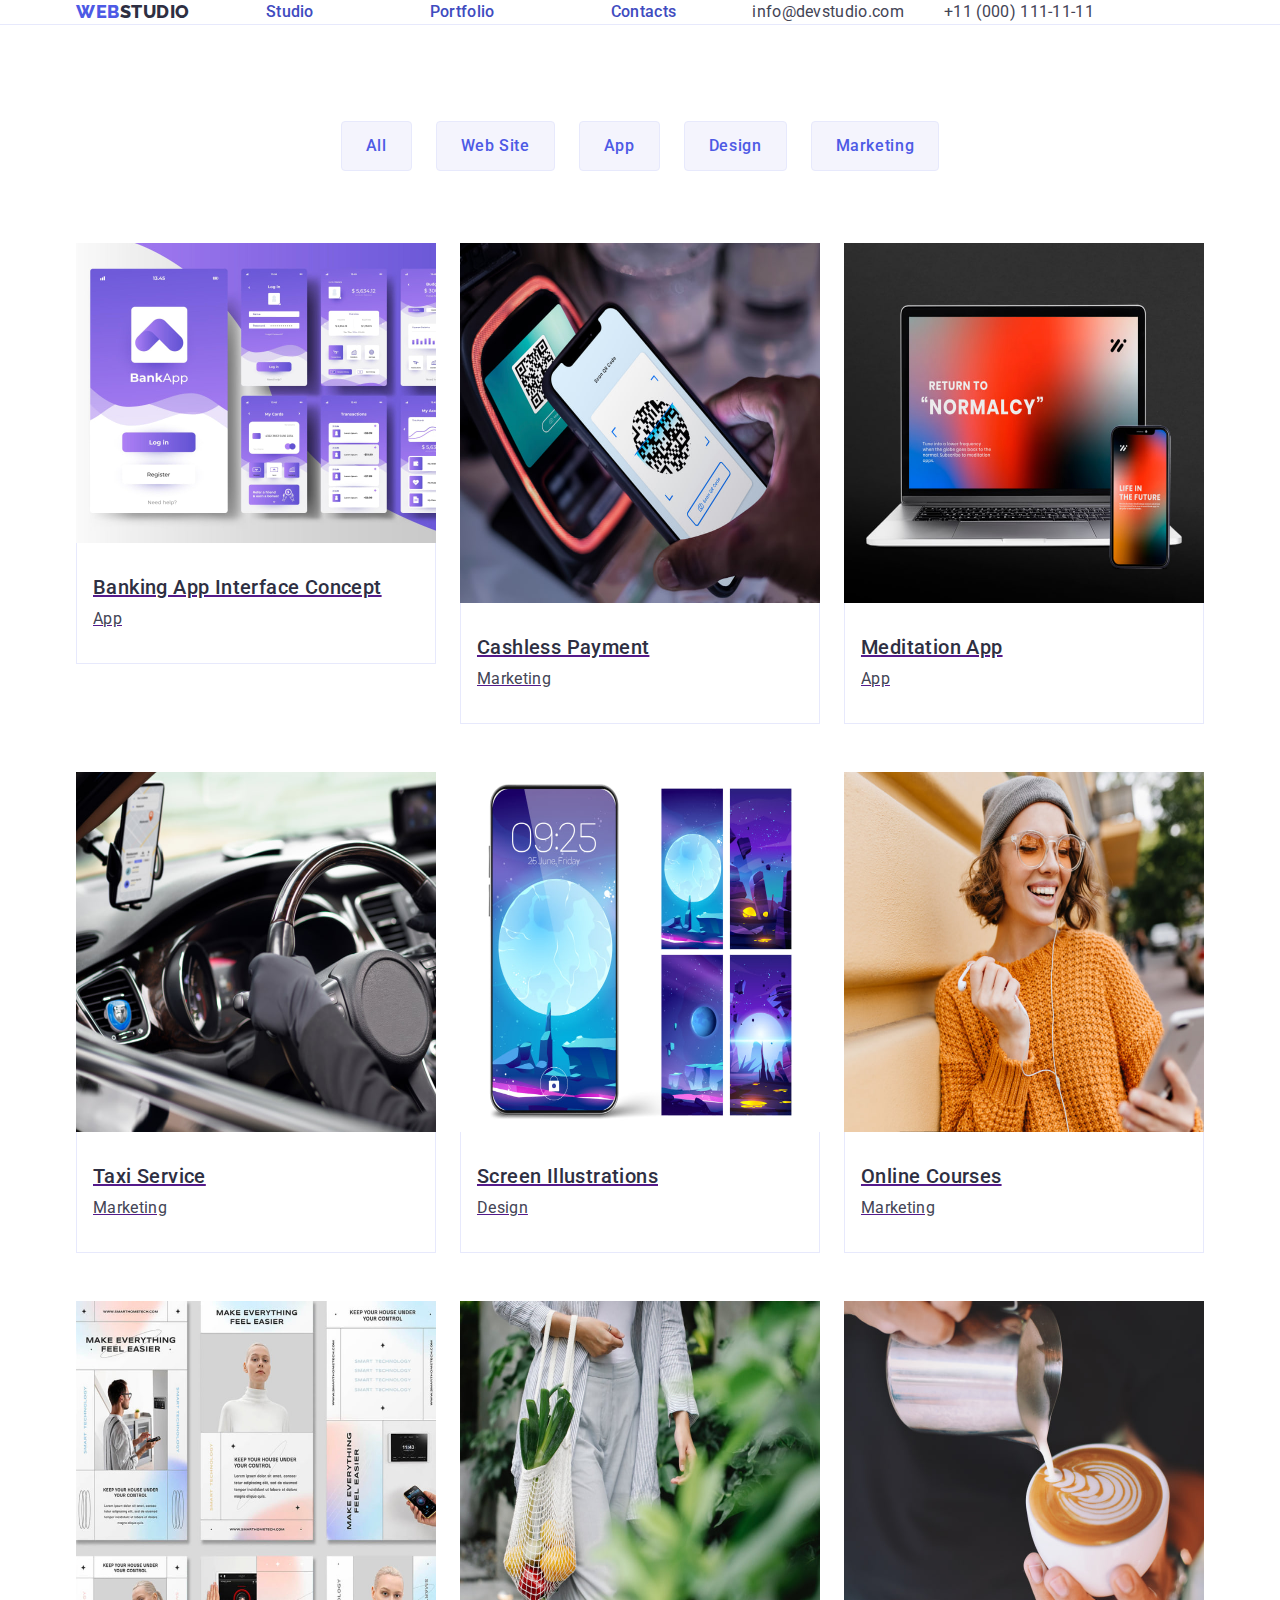
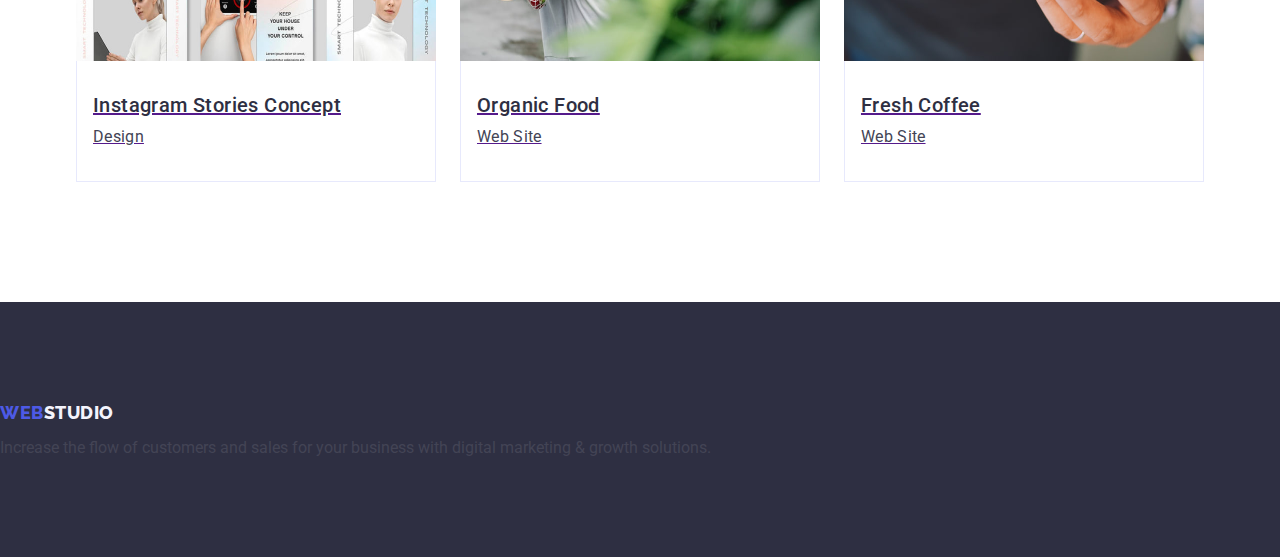
<file: portfolio.html>
<!DOCTYPE html>
<html lang="en">
    <head>
        <meta charset="UTF-8">
        <meta http-equiv="X-UA-Compatible" content="IE=edge">
        <meta name="viewport" content="width=device-width, initial-scale=1.0">
        <title>WebStudio</title>

        <link rel="preconnect" href="https://fonts.googleapis.com">
        <link rel="preconnect" href="https://fonts.gstatic.com" crossorigin>
        <link href="https://fonts.googleapis.com/css2?family=Raleway:ital,wght@0,800;1,800&family=Roboto:ital,wght@0,400;0,500;0,700;0,900;1,400;1,500;1,700;1,900&display=swap" rel="stylesheet">
        
        <link rel="stylesheet" href="https://cdnjs.cloudflare.com/ajax/libs/modern-normalize/1.1.0/modern-normalize.min.css"
            integrity="sha512-wpPYUAdjBVSE4KJnH1VR1HeZfpl1ub8YT/NKx4PuQ5NmX2tKuGu6U/JRp5y+Y8XG2tV+wKQpNHVUX03MfMFn9Q=="
            crossorigin="anonymous" referrerpolicy="no-referrer" />
            
        <link rel="stylesheet" href="https://cdn.jsdelivr.net/npm/modern-normalize@1.1.0/modern-normalize.min.css" />
        <link rel="stylesheet" href="./css/style.css">
        

    </head>
    <body> 
        <!--Header-->
        <header class="logo-header">
            
                <div class="container-nav container">
                    <nav class="navigation">
                        <a href="./index.html" class="logo-header-link link">Web<span class="logo-header-blue">Studio</span></a>
                        <ul class="header-list">
                            <li><a href="./index.html" class="link-menu link">Studio</a></li>
                            <li><a href="./portfolio.html" class="link-menu link">Portfolio</a></li>
                            <li><a href="" class="link-menu link">Contacts</a></li>
                        </ul>
                    </nav>
                    <address class="contact-list">
                        <ul class="header-list">
                            <li><a href="mailto:info@devstudio.com" class="link-contact link">info@devstudio.com</a></li>
                            <li><a href="tel:+110001111111" class="link-contact link">+11 (000) 111-11-11</a></li>
                        </ul>
                    </address>
                </div>
               
        </header>
        <main>
            <!--Section-->
            <section class="section-mt">
                <div class="container">
                    <!--FilterS-->
                    <h1 hidden>Filters</h1>
                    <ul class="section-mt-list">
                        <li><button class="filter-btn-active" type="button">All</button></li>
                        <li><button class="filter-btn-active" type="button">Web Site</button></li>
                        <li><button class="filter-btn-active" type="button">App</button></li>
                        <li><button class="filter-btn-active" type="button">Design</button></li>
                        <li><button class="filter-btn-active" type="button">Marketing</button></li>
                    </ul>
                    <ul class="section-mw-list">
                                <li class="app-item">
                                    <a href="" class="link-search">
                                        <div class="daser">
                                            <img src="./images/app.jpg" alt="Banking App Interface Concept" width="360" class="filters-list">
                                            <p class="tery">14 Stylish and User-Friendly App Design Concepts · 
                                                Task Manager App · Calorie Tracker App · Exotic Fruit Ecommerce App ·
                                                Cloud Storage App
                                            </p>
                                        </div>
                                        <div class="app-container">
                                            <h2 class="list-text">Banking App Interface Concept</h2>
                                            <p class="list-name">App</p>
                                        </div>
                                    </a>
                                </li>
                        
                        <li class="app-item">
                            <a href="" class="link-search">
                                <div class="daser">
                                    <img src="./images/orkod.jpg" alt="Cashless Payment" width="360" height="360" class="filters-list">
                                    <p class="tery">14 Stylish and User-Friendly App Design Concepts ·
                                        Task Manager App · Calorie Tracker App · Exotic Fruit Ecommerce App ·
                                        Cloud Storage App
                                    </p>
                                </div>
                               <div class="app-container">
                                    <h2 class="list-text">Cashless Payment</h2>
                                    <p class="list-name">Marketing</p>
                                </div>
                            </a>
                    
                        </li>
                
                        <li class="app-item">
                            <a href="" class="link-search">
                                <div class="daser">
                                    <img src="./images/site.jpg" alt="Meditation App" width="360" height="360" class="filters-list">
                                    <p class="tery">14 Stylish and User-Friendly App Design Concepts ·
                                        Task Manager App · Calorie Tracker App · Exotic Fruit Ecommerce App ·
                                        Cloud Storage App
                                    </p>
                                </div>
                                <div class="app-container">
                                    <h2 class="list-text">Meditation App</h2>
                                    <p class="list-name">App</p>
                                </div>
                            </a>
                        </li>
                    
                        <li class="app-item">
                            <a href="" class="link-search">
                                <div class="daser">
                                    <img src="./images/car.jpg" alt="Taxi Service" width="360" height="360" class="filters-list">
                                    <p class="tery">14 Stylish and User-Friendly App Design Concepts ·
                                        Task Manager App · Calorie Tracker App · Exotic Fruit Ecommerce App ·
                                        Cloud Storage App
                                    </p>
                                </div>
                                <div class="app-container">
                                    <h2 class="list-text">Taxi Service</h2>
                                    <p class="list-name">Marketing</p>
                                </div>    
                            </a>
                        </li>


                        <li class="app-item">
                            <a href="" class="link-search">
                                <div class="daser">
                                    <img src="./images/wallpaper.jpg" alt="Screen Illustrations" width="360" height="360" class="filters-list">
                                    <p class="tery">14 Stylish and User-Friendly App Design Concepts ·
                                        Task Manager App · Calorie Tracker App · Exotic Fruit Ecommerce App ·
                                        Cloud Storage App
                                    </p>
                                </div>
                                <div class="app-container">
                                    <h2 class="list-text">Screen Illustrations</h2>
                                    <p class="list-name">Design</p>
                                </div>
                            </a>
                        </li>


                        <li class="app-item">
                            <a href="" class="link-search">
                                <div class="daser">
                                    <img src="./images/music.jpg" alt="Online Courses" width="360" height="360" class="filters-list">
                                    <p class="tery">14 Stylish and User-Friendly App Design Concepts ·
                                        Task Manager App · Calorie Tracker App · Exotic Fruit Ecommerce App ·
                                        Cloud Storage App
                                    </p>
                                </div>
                                <div class="app-container">
                                    <h2 class="list-text">Online Courses</h2>
                                    <p class="list-name">Marketing</p>
                                </div>
                            </a>
                        </li>

                        <li class="app-item">
                            <a href="" class="link-search">
                                <div class="daser">
                                    <img src="./images/AiChat.jpg" alt="Instagram Stories Concept" width="360" height="360" class="filters-list">
                                    <p class="tery">14 Stylish and User-Friendly App Design Concepts ·
                                        Task Manager App · Calorie Tracker App · Exotic Fruit Ecommerce App ·
                                        Cloud Storage App
                                    </p>
                                </div>
                                <div class="app-container">
                                    <h2 class="list-text">Instagram Stories Concept</h2>
                                    <p class="list-name">Design</p>
                                </div>
                            </a>
                        </li>

                        <li class="app-item">
                            <a href="" class="link-search">
                                <div class="daser">
                                    <img src="./images/fruit.jpg" alt="Organic Food" width="360" height="360" class="filters-list">
                                    <p class="tery">14 Stylish and User-Friendly App Design Concepts ·
                                        Task Manager App · Calorie Tracker App · Exotic Fruit Ecommerce App ·
                                        Cloud Storage App
                                    </p>
                                </div>
                                <div class="app-container">
                                    <h2 class="list-text">Organic Food</h2>
                                    <p class="list-name">Web Site</p>
                                </div>
                    </a>
                        </li>

                        <li class="app-item">
                            <a href="" class="link-search">
                                <div class="daser">
                                    <img src="./images/coffe.jpg" alt="Fresh Coffee" width="360" height="360" class="filters-list">
                                    <p class="tery">14 Stylish and User-Friendly App Design Concepts ·
                                        Task Manager App · Calorie Tracker App · Exotic Fruit Ecommerce App ·
                                        Cloud Storage App
                                    </p>
                                </div>
                                <div class="app-container">
                                    <h2 class="list-text">Fresh Coffee</h2>
                                    <p class="list-name">Web Site</p>
                                </div>
                            </a>
                        </li>
                    </ul>
                </div>
            </section>

        </main>
        <!--Footer-->
        <footer class="footer">
            
                <a href="./index.html" class="logo-link link">Web<span class="logo-text">Studio</span></a>
                <p>Increase the flow of customers and sales for your business with digital marketing & growth solutions.</p>

        </footer>

    </body>
</html>
</file>
<file: css/style.css>
:root {
    --main-bg-color: #FFFFFF;
    --main-pg-color: #4d5ae5;
    --main-vg-color: #2e2f42;
    --main-mg-color: #434455;
    --second-background-color: #404bbf;
    --main-ag-color: #F4F4FD;
    --main-qg-color:#8e8f99;
}

body {
    font-family: "Roboto", sans-serif;
    color: #434455;
    background-color: var(--main-bg-color);
}

 ul {
     padding-left: 0;
 }
* {
    margin: 0;
}
.list {
    list-style: none;
}

img {
    display: block;
}

/* WebStudio */

/* Header */

    .header {
        border-bottom: 1px solid #e7e9fc;
        box-shadow: 0px 2px 1px rgba(46, 47, 66, 0.08), 0px 1px 1px rgba(46, 47, 66, 0.16), 0px 1px 6px rgba(46, 47, 66, 0.08);
    
    }

    .container-nav{
        display: flex;
    }
    .container {
        
        width: 1158px;
        padding: 0 15px;
        margin: 0 auto;
       
    }

    
    
    .navigation {
        display: flex;
        align-items: center;
    }

    .logo-header-link{
        font-family: "Raleway", sans-serif;
        font-weight: 800;
        font-size: 18px;
        line-height: 1.17;
        letter-spacing: 0.03em;
        text-transform: uppercase;
        color: var(--main-pg-color);
        text-decoration: none; 
        margin-right: 76px;
    }

   
    .logo-header-blue{
        text-decoration: none;
        color: var(--main-vg-color);
        
    }

    .link-menu{
        font-weight: 500;
        font-size: 16px;
        line-height: 1.5;
        letter-spacing: 0.02em;
        color: var(--main-vg-color);
        text-decoration: none;
        padding-top: 24px;
        padding-bottom: 24px;
        margin-right: 76px;
        position: relative;
        color: #404bbf;
        transition: color 250ms cubic-bezier(0.4, 0, 0.2, 1);

    }
        .link-menu::after {
            content: '';
            position: absolute;
            left: 0;
            bottom: -1px;
            height: 4px;
            background-color: #404bbf;
            border-radius: 2px;
        
        }

    .link-menu:hover,
    .link-menu:focus{
        color: var(--second-background-color);
    }

    .contact-list {
        font-style: normal;
        
    }
    
    .header-list {
        list-style: none;
        display: flex;
        gap: 40px;
    }

    .link-contact {
        color: var(--main-vg-color);
        text-decoration: none;
        line-height: 1.5;
        letter-spacing: 0.02em;
        color: var(--main-mg-color);
        transition: color 250ms cubic-bezier(0.4, 0, 0.2, 1);
    }
    
    .link-contact:hover,
    .link-contact:focus{
        color: var(--second-background-color);
    }
    

/* Section-1 */
    .section-mc {
        background-color: var(--main-vg-color);
        padding: 188px 0;
        background-image: linear-gradient(rgba(46, 47, 66, 0.7),
        rgba(46, 47, 66, 0.7)), 
        url(../images/img-name.jpeg);
        max-width: 1440px;
        background-repeat: no-repeat;
        background-position: center;
        background-size: cover;
    }

    .section-header{
        font-size: 56px;
        line-height: 1.07;
        text-align: center;
        letter-spacing: 0.02em;
        color: #FFFFFF;
        max-width: 496px;
    }

    .filter-btn:hover,
    .filter-btn:focus {
        background-color: var(--second-background-color);
        color: var(--main-bg-color);
        cursor: pointer;
    }

    .filter-btn{
        font-family: "Roboto", sans-serif;
        font-weight: 500;
        font-size: 16px;
        line-height: 1.5;
        letter-spacing: 0.04em;
        background-color: #4D5AE5;
        color: #ffffff;
        min-width: 169px;
        height: 56px;
        border: none;
        border-radius: 4px;
        cursor: pointer;
        display: block;
        transition: background-color 250ms cubic-bezier(0.4, 0, 0.2, 1);
        
    }

/* Section-2 */
    .section-md{
        padding: 120px 0;
    }

    .section-heading {
        font-size: 36px;
        line-height: 1.11;
        text-align: center;
        letter-spacing: 0.02em;
        text-transform: capitalize;
        color: var(--main-vg-color);
        margin-bottom: 72px;

    }

    .section-md-list{
        display: flex;
        gap: 24px;
        list-style: none;
    }

    .section-md-information{
        width: calc((100% - 72px) / 4);
    }

    .icon-container{
        display: flex;
        align-items: center;
        justify-content: center;
        height: 112px;
        background-color: #f4f4fd;
        border-radius: 4px;
        margin-bottom: 8px;
    }
/* Section-3 */
    .section-ma{
        padding-bottom: 120px;
    }

    .section-ma-list{
        list-style: none;
        display: flex;
        gap: 24px;
    }

    .section-ma-photos{
        width:calc((100% - 48px) / 3);
    }

/* Section-4 */
    .section-mr{
        background-color: var(--main-ag-color);
        padding: 120px 0;
    }

    .section-list-mr{
        list-style: none;
        display: flex;
            gap: 24px;
    }

    .rml{
        background-color: var(--main-bg-color);
        width: calc((100% - 72px) / 4);
        border-radius: 0px 0px 4px 4px;
        box-shadow: rgba(46, 47, 66, 0.08),
            0px 1px 1px rgba(46, 47, 66, 0.16),
            0px 2px 1px rgba(46, 47, 66, 0.08);
            box-shadow: 0px 1px 6px rgba(46, 47, 66, 0.08),
                0px 1px 1px rgba(46, 47, 66, 0.16),
                0px 2px 1px rgba(46, 47, 66, 0.08);
    }

    .social-media-list{
        display: flex;
        justify-content: center;
        gap: 24px;
    
    }

    .income-lak{
        list-style-type: none;
        width: 40px;
        height: 40px;
        
    }

    .search-fn{
        width: 100%;
        height: 100%;
        background-color: var(--main-pg-color);
        border-radius: 50%;
        display: flex;
        align-items: center;
        justify-content: center;
        transition: background-color 250ms cubic-bezier(0.4, 0, 0.2, 1);
    }

    .search-fn:is(:hover, :focus){
        background-color: #404bbf;
    }

    .bjf-vdbj{
        fill: #f4f4fd;
    }
    
    
    .name-spec{
        padding: 32px 16px;
        
        padding: 32px 0;
        
    }
    .name{
        font-weight: 500;
        font-size: 20px;
        line-height: 1.2;
        letter-spacing: 0.02em;
        color: var(--main-vg-color);
        margin-bottom: 8px;
        text-align: center;
    }

    .specialization{
        font-size: 16px;
        line-height: 1.5;
        letter-spacing: 0.02em; 
        text-align: center;
    }

    .name-list{
        display: flex;
        justify-content: center;
        gap: 24px;
    }

    /* Section-5 */

        .customer-section{
            padding-top: 120px;
            padding-bottom: 120px;
        }
        .section-customer-header{
            font-size: 36px;
            line-height: 1.1;
            color: var(--main-vg-color);
            margin-bottom: 72px;
        }
        .customer-list{
            display: flex;
            gap: 24px;
        }
        .customer-item{
            width: calc((100% - 120px) / 6);
            height: 88px;
            list-style-type: none;
            
        }
        .customer-link{
            width: 100%;
            height: 100%;
            border: 1px solid #8e8f99;
            border-radius: 4px;
            display: flex;
            align-items: center;
            justify-content: center;
            color: var(--main-qg-color);
            transition: border-color 250ms cubic-bezier(0.4, 0, 0.2, 1),
                color 250ms cubic-bezier(0.4, 0, 0.2, 1);
        }

        .customer-link:is(:hover, :focus){
            border-color: #404bbf;
            color: #404bbf;
        }

        .customer-svg{
            fill: currentColor;
        }

    .photo {
        background-color: #FFFFFF;
    }

/* Portfolio */
   
    .logo-header{
        border-bottom: 1px solid #e7e9fc;
    }

    .section-mt{
        padding: 96px 0 120px;
    }

    .section-mt-list{
        display: flex;
        justify-content: center;
        gap: 24px;
        margin-bottom: 72px;
        list-style: none;
    }

    .section-mw-list{
        display: flex;
        flex-wrap: wrap;
        column-gap: 24px;
        row-gap: 48px;
        list-style: none;
    

    }

    .section-mq-filters{
        width: calc((100% - 48px) / 3);
    }
    
    .filter-btn-active {
        font-family: "Roboto", sans-serif;
        font-weight: 500;
        font-size: 16px;
        line-height: 1.5;
        letter-spacing: 0.04em;
        background-color: var(--main-ag-color);
        color: var(--main-pg-color);
        cursor: pointer;
        padding: 12px 24px;
        border: 1px solid #e7e9fc;
        border-radius: 4px;
        transition:color 250ms cubic-bezier(0.4, 0, 0.2, 1),
            background-color 250ms cubic-bezier(0.4, 0, 0.2, 1),
            border-color 250ms cubic-bezier(0.4, 0, 0.2, 1),
            box-shadow 250ms cubic-bezier(0.4, 0, 0.2, 1);

    }

    .filter-btn-active:is(:hover, :focus) {
        color: #FFFFFF;
        background-color: var(--second-background-color, #404BBF);
        border: 1px solid transparent;
        box-shadow: 0px 3px 1px rgba(0, 0, 0, 0.1), 0px 2px 1px rgba(0, 0, 0, 0.08), 0px 2px 2px rgba(0, 0, 0, 0.12);
        
    }


    .app-item{
        width: calc((100% - 48px) / 3);
        
    }

    .link-search{
        display: block;
        transition: box-shadow 250ms cubic-bezier(0.4, 0, 0.2, 1);
    }
    .link-search:is(:hover, :focus){
        box-shadow: 0px 1px 6px rgba(46, 47, 66, 0.08), 0px 1px 1px rgba(46, 47, 66, 0.16), 0px 2px 1px rgba(46, 47, 66, 0.08);
    }

        .link-search:hover .tery,
        .link-search:focus .tery {
            transform: translateY(0%);
        }

    .daser{
        position: relative;
        overflow: hidden;
    }

    .tery{
        position: absolute;
        top: 0;
        font-size: 16px;
        line-height: 1.5;
        letter-spacing: 0.02em;
        color: var(--main-ag-color);
        padding: 40px 32px;
        background-color: #4d5ae5;
        height: 100%;
        width: 100%;
        transform: translateY(100%);
        transition: transform 250ms cubic-bezier(0.4, 0, 0.2, 1);
    }
    .filters-list{
        display: block;
    }

    .app-container{
        padding: 32px 16px;
        border: 1px solid #e7e9fc;
        border-top: none;
    }
    
/* Img-(1-9)-Portfolio */

    a.link {
        text-decoration: none;
    }
    
    .list-text{
        font-weight: 500;
        font-size: 20px;
        line-height: 1.2;
        letter-spacing: 0.02em;
        color: var(--main-vg-color);
        margin-bottom: 8px;
    }

    .list-name{
        font-size: 16px;
        line-height: 1.5;
        letter-spacing: 0.02em;
        color: var(--main-mg-color);
    }



/* Section (2-3-4) heading */

    .mgpd{
        background-color: #FFFFFF;
    }


    
/* Footer-WebStudio-Portfolio*/
        .footer {
            background-color: var(--main-vg-color);
            padding: 100px 0;
            
        }

            .container-footer{
                display: flex;
                width: 1158px;
                padding: 0 15px;
                margin: 0 auto;
                align-items: baseline;
            }

            .logo-and-paragraph {
                margin-right: 120px;
                
            }
        
        .logo-link {
            display: inline-block;
            font-family: "Raleway", sans-serif;
            font-weight: 800;
            font-size: 18px;
            line-height: 1.17;
            letter-spacing: 0.03em;
            text-transform: uppercase;
            color: #4d5ae5;
            text-decoration: none;
            margin-bottom: 16px;
            text-decoration: none;
            
        }

        .logo-text {
            color:var(--main-ag-color);
            display: inline-block;
        }

        .logo-information{
            max-width: 264px;
            font-size: 16px;
            line-height: 24px;
            color: #F4F4FD;
        }

        .footer-text{
            font-weight: 500;
            line-height: 1.5;
            letter-spacing: 0.02em;
            color: var(--main-bg-color);
            margin-bottom: 16px;
        }

        .social-list {
            display: flex;
            gap: 16px;
            list-style: none;
        }

        .social-item:first-child {
            width: 40px;
            height: 40px;
        }

        .social-link{
            width: 100%;
            height: 100%;
            background-color: var(--main-pg-color);
            border-radius: 50%;
            display: flex;
            align-items: center;
            justify-content: center;
            transition: background-color 250ms cubic-bezier(0.4, 0, 0.2, 1);
        }

        .social-link:is(:hover, :focus){
            background-color: #31d0aa;
        }

        .icon{
            fill: var(--main-ag-color);
        }

    /* Modal-container */

        .modal-container {
            position: fixed;
            top: 0;
            left: 0;
            width: 100%;
            height: 100%;
            background-color: rgba(46, 47, 66, 0.4);
            transition: opacity 250ms cubic-bezier(0.4, 0, 0.2, 1), 
                        visibility 250ms cubic-bezier(0.4, 0, 0.2, 1);
        }

        .modal-container.is-hidden {
            opacity: 0;
            visibility: hidden;
            pointer-events: none;
        }

        .modal-content {
            position: absolute;
            top: 50%;
            left: 50%;
            transform: translate(-50%, -50%) scale(1);
            width: 408px;
            min-height: 576px;
            background: #fcfcfc;
            box-shadow: 0px 1px 1px rgba(0, 0, 0, 0.14), 0px 1px 3px rgba(0, 0, 0, 0.12), 0px 2px 1px rgba(0, 0, 0, 0.2);
            border-radius: 4px;
            transition: transform 250ms cubic-bezier(0.4, 0, 0.2, 1);
            padding: 20px;
        }

        .modal-close-button{
            position: absolute;
            top: 24px;
            right: 24px;
            width: 24px;
            height: 24px;
            border-radius: 50%;
            display: flex;
            align-items: center;
            justify-content: center;
            background-color: #e7e9fc;
            border: 1px solid rgba(0, 0, 0, 0.1);
            padding: 0;
            cursor: pointer;
            transition: background-color 250ms cubic-bezier(0.4, 0, 0.2, 1), border 250ms cubic-bezier(0.4, 0, 0.2, 1);
        }

        .modal-close-button:hover,
        .modal-close-button:focus {
            background-color: #404bbf;
            border: none;
            fill: #ffffff;
        }
            
        .my-icon{
            transition: fill 250ms cubic-bezier(0.4, 0, 0.2, 1);
        }
</file>
